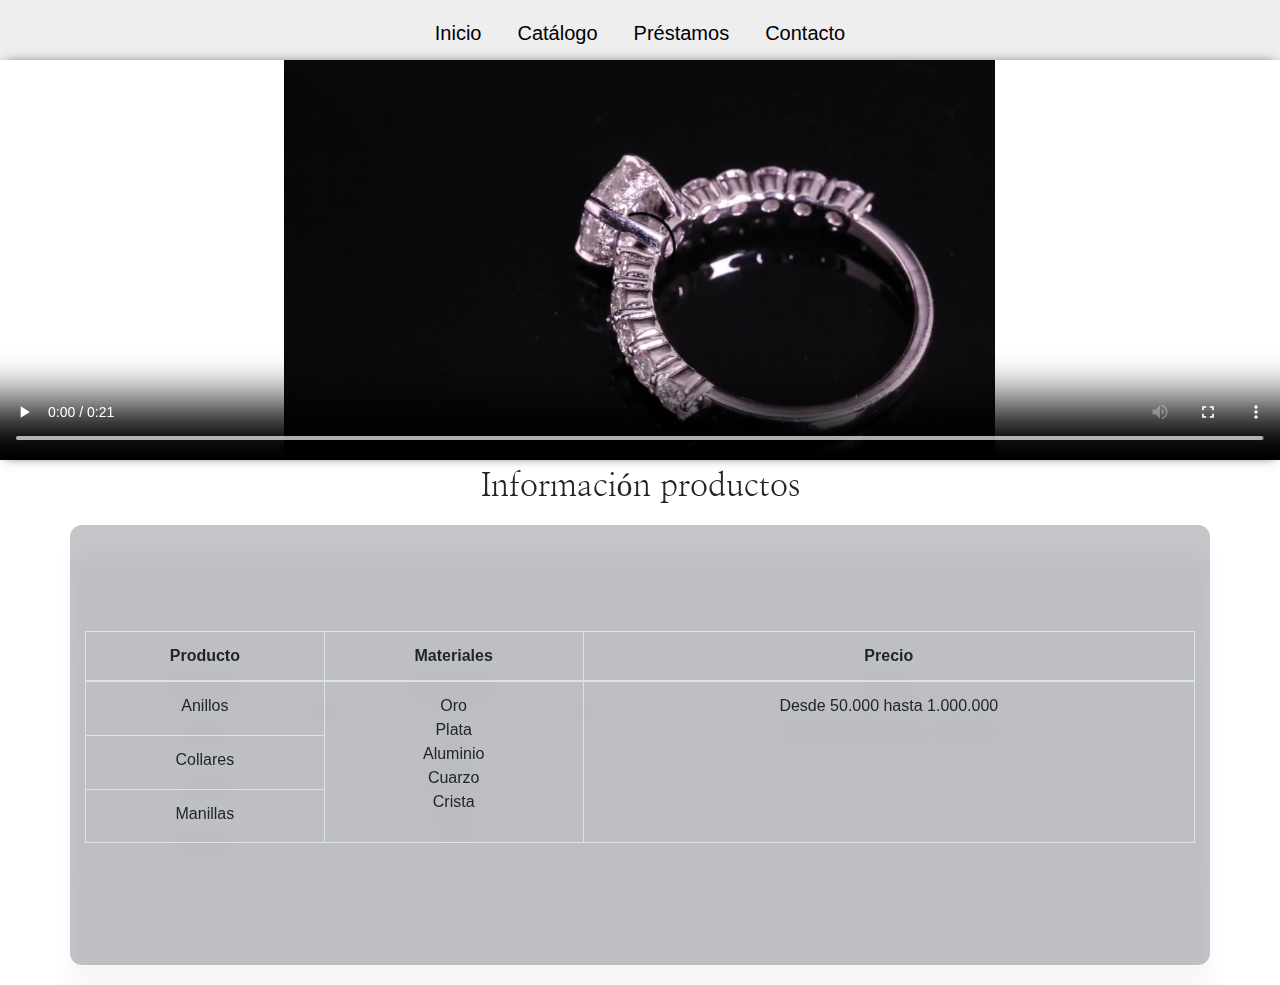
<file: index.html>
<!DOCTYPE html>
<html lang="en">

<head>
    <meta charset="UTF-8">
    <meta http-equiv="X-UA-Compatible" content="IE=edge">
    <meta name="viewport" content="width=device-width, initial-scale=1.0">
    <title img src="J.png" alt=""> Joyeria</title>
    <link rel="stylesheet" href="style.css">
    <link rel="stylesheet" href="https://cdn.jsdelivr.net/npm/bootstrap@4.6.1/dist/css/bootstrap.min.css">
    <link rel="stylesheet" href="https://cdnjs.cloudflare.com/ajax/libs/font-awesome/4.7.0/css/font-awesome.min.css">
    <link rel="stylesheet" href="https://cdn.jsdelivr.net/npm/bootstrap@4.6.1/dist/css/bootstrap.min.css">
    <script src="https://cdn.jsdelivr.net/npm/jquery@3.6.0/dist/jquery.slim.min.js"></script>
    <script src="https://cdn.jsdelivr.net/npm/popper.js@1.16.1/dist/umd/popper.min.js"></script>
    <script src="https://cdn.jsdelivr.net/npm/bootstrap@4.6.1/dist/js/bootstrap.bundle.min.js"></script>
    <link rel="stylesheet" href="https://cdn.datatables.net/1.13.1/css/jquery.dataTables.min.css">
    <script src="https://code.jquery.com/jquery-3.5.1.js"></script>
    <script src="https://cdn.datatables.net/1.13.1/js/jquery.dataTables.min.js"></script>
    <link rel="preconnect" href="https://fonts.googleapis.com">
<link rel="preconnect" href="https://fonts.gstatic.com" crossorigin>
<link href="https://fonts.googleapis.com/css2?family=Nanum+Myeongjo:wght@700&display=swap" rel="stylesheet">
</head>

<body>

    <header>
        <nav class="menu">
            <ul>
                <li><a href="#">Inicio</a></li>
                <li><a href="catalogo.html">Catálogo</a></li>
                <li><a href="#">Préstamos</a></li>
                <li><a href="#">Contacto</a></li>

            </ul>
        </nav>
    </header>
    


    <section id="videoPublicidad">
        <video src="videos/videoP.mp4" controls preload="auto" autoplay="autoplay"></video>

    </section>

    <section id="tablaInformativa">
        <h2>Información productos</h2>
        <div class="container">
            <table class="table table-bordered">
              <thead>
                <tr>
                  <th>Producto</th>
                  <th>Materiales</th>
                  <th>Precio</th>
                </tr>
              </thead>
              <tbody>
                <tr>
                  <td>Anillos</td>
                  <td rowspan="3">
                  <ul>
                    <li>Oro</li>
                    <li>Plata</li>
                    <li> Aluminio</li>
                    <li> Cuarzo</li>
                    <li>Crista</li>
                  </ul>
                  </td>
                  <td rowspan="3">Desde 50.000 hasta 1.000.000</td>
                </tr>
                <tr>
                  <td>Collares</td>
                </tr>
                <tr>
                  <td>Manillas</td>               
                </tr>
              </tbody>
            </table>
          </div>
          
    </section>



</body>

</html>
</file>
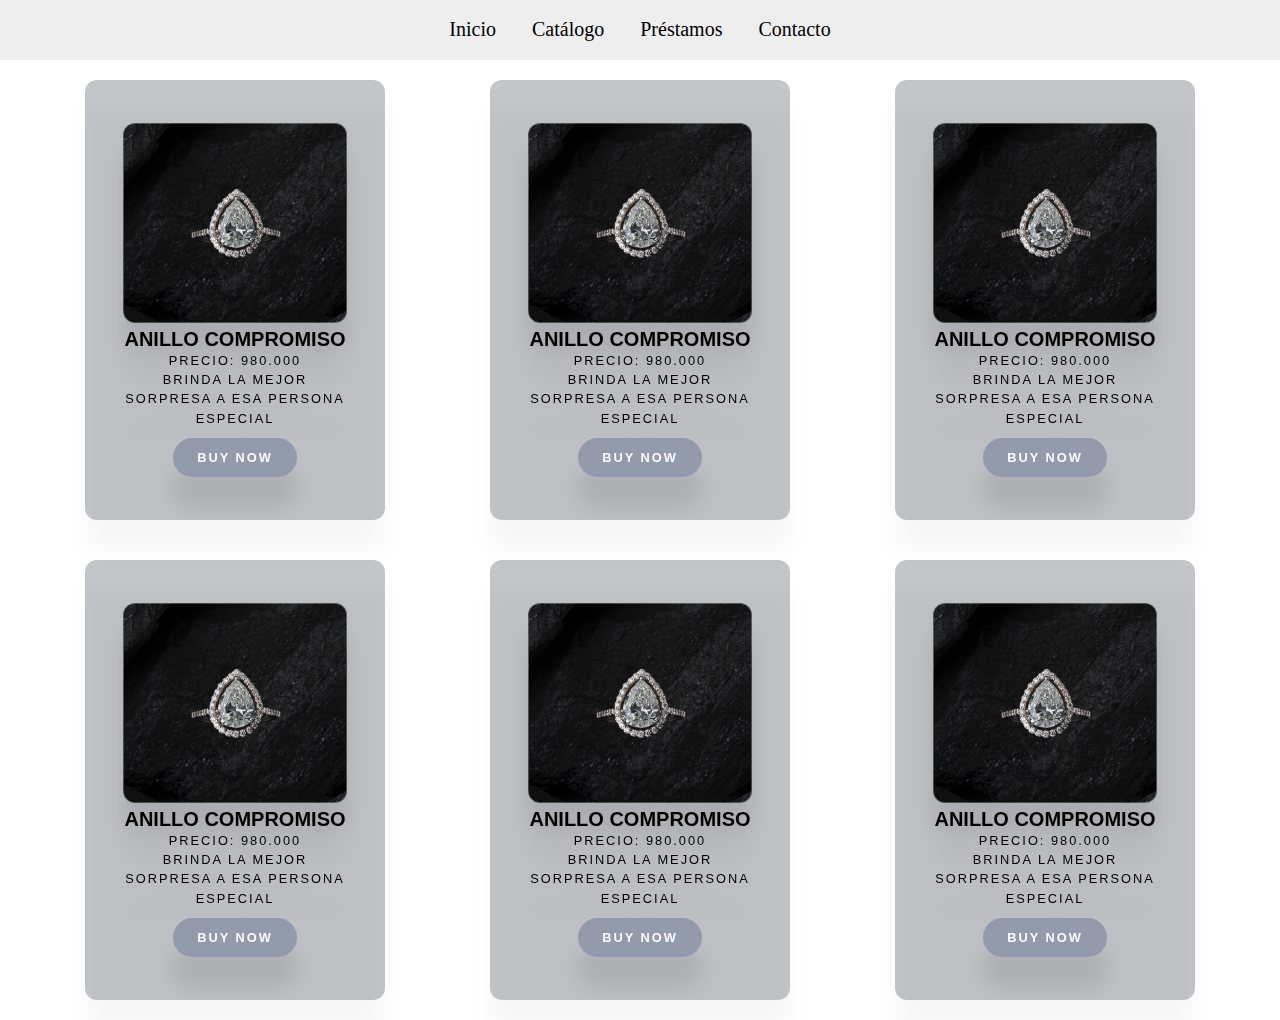
<file: catalogo.html>
<!DOCTYPE html>
<html lang="en">
<head>
    <meta charset="UTF-8">
    <meta http-equiv="X-UA-Compatible" content="IE=edge">
    <meta name="viewport" content="width=device-width, initial-scale=1.0">
    <title>Catalogo</title>
    <link rel="stylesheet" href="style.css">
</head>
<body>

    <header>
        <nav class="menu">
            <ul>
                <li><a href="index.html">Inicio</a></li>
                <li><a href="#">Catálogo</a></li>
                <li><a href="#">Préstamos</a></li>
                <li><a href="#">Contacto</a></li>

            </ul>
        </nav>
    </header>
<section>
    <div class="container">
        <div class="wrapper">
          <div class="banner-image"> </div>
          <h1> Anillo compromiso</h1>
          <p>Precio: 980.000</p>
          <p>Brinda la mejor sorpresa a esa persona especial </p>

         </div>
         <div class="button-wrapper"> 

           <button class="btn fill">BUY NOW</button>
         </div>
           </div>
       </div>

       <div class="container">
        <div class="wrapper">
          <div class="banner-image"> </div>
          <h1> Anillo compromiso</h1>
          <p>Precio: 980.000</p>
          <p>Brinda la mejor sorpresa a esa persona especial </p>

         </div>
         <div class="button-wrapper"> 

           <button class="btn fill">BUY NOW</button>
         </div>
           </div>
       </div>

       <div class="container">
        <div class="wrapper">
          <div class="banner-image"> </div>
          <h1> Anillo compromiso</h1>
          <p>Precio: 980.000</p>
          <p>Brinda la mejor sorpresa a esa persona especial </p>
         
        </div>
         <div class="button-wrapper"> 

           <button class="btn fill">BUY NOW</button>
         </div>
           </div>
       </div>

       <div class="container">
        <div class="wrapper">
          <div class="banner-image"> </div>
          <h1> Anillo compromiso</h1>
          <p>Precio: 980.000</p>
          <p>Brinda la mejor sorpresa a esa persona especial </p>
         
        </div>
         <div class="button-wrapper"> 
      
           <button class="btn fill">BUY NOW</button>
         </div>
           </div>
       </div>

       <div class="container">
        <div class="wrapper">
          <div class="banner-image"> </div>
          <h1> Anillo compromiso</h1>
          <p>Precio: 980.000</p>
          <p>Brinda la mejor sorpresa a esa persona especial </p>
         </div>
         <div class="button-wrapper"> 
      
           <button class="btn fill">BUY NOW</button>
         </div>
           </div>
       </div>

       <div class="container">
        <div class="wrapper">
          <div class="banner-image"> </div>
          <h1> Anillo compromiso</h1>
          <p>Precio: 980.000</p>
          <p>Brinda la mejor sorpresa a esa persona especial </p>
         </div>
         <div class="button-wrapper"> 
      
           <button class="btn fill">BUY NOW</button>
         </div>
           </div>
       </div>
    </section>
</body>
</html>
</file>
<file: style.css>
*{
    margin: 0;
    padding: 0;
    box-sizing: border-box;
    list-style: none;
}

nav{
    height: 60px;
    background-color:#EEEEEE;
    text-align: center;
  }

  nav ul{
     list-style: none;
     display: inline-block;
     padding:18px;
  }

  nav ul li{
      float: left;
  }

  nav ul li a {
      color: black;
      font-weight: lighter;
      text-decoration: none;
      font-size: 20px;
      padding: 18px;
  }

  nav ul li a:hover{
    background-color:#F7F7F7;
  }



#videoPublicidad video{
    width: 100%;
    height: 400px;
    box-shadow: 0px 0px 12px -5px #000000;
}

#tablaInformativa h2{
    text-align: center;
    font-family: 'Nanum Myeongjo', serif;

}
table{
    text-align: center;
}


@import url('https://fonts.googleapis.com/css2?family=Righteous&display=swap');
@import url('https://fonts.googleapis.com/css2?family=Lato:wght@300&display=swap');

section {
    display: flex;
    flex-wrap: wrap;
    justify-content: space-evenly; 
}

.container {
  background-color: rgba(17, 25, 40, 0.25);
  border-radius: 12px;
  padding: 38px;  
  filter: drop-shadow(0 30px 10px rgba(0,0,0,0.125));
  display: flex;
  flex-wrap: wrap;
  justify-content: space-evenly;
  align-items: center;
  text-align: center;
  margin: 20px;
  width: 300px;
  height: 440px;
  
  
}



.banner-image {
  background-image: url(imagenes/foto4.jpg);
  background-position: center;
  background-size: cover;
  height: 200px;
  width: 100%;
  border-radius: 12px;
  border: 1px solid rgba(255,255,255, 0.255)
}

h1{
  font-family: 'Righteous', sans-serif;
  color:black;
  text-transform: uppercase;
  font-size: 20px;
  margin-top: 5px;
}

p {
  color: #000000;
  font-family: 'Lato', sans-serif;
  text-align: center;
  font-size: 0.8rem;
  line-height: 150%;
  letter-spacing: 2px;
  text-transform: uppercase;
}


.btn {
  border: none;
  padding: 12px 24px;
  border-radius: 24px;
  font-size: 12px;
  font-size: 0.8rem;  
  letter-spacing: 2px;  
  cursor: pointer;
}




.fill {
  background:#929AAB;
  color: rgba(255,255,255,0.95);
  filter: drop-shadow(0);
  font-weight: bold;
  transition: all .3s ease; 
 
}

.fill:hover{
  transform: scale(1.125);  
  border-color: rgba(255, 255, 255, 0.9);
  filter: drop-shadow(0 10px 5px rgba(0,0,0,0.125));
  transition: all .3s ease;    

}
</file>
